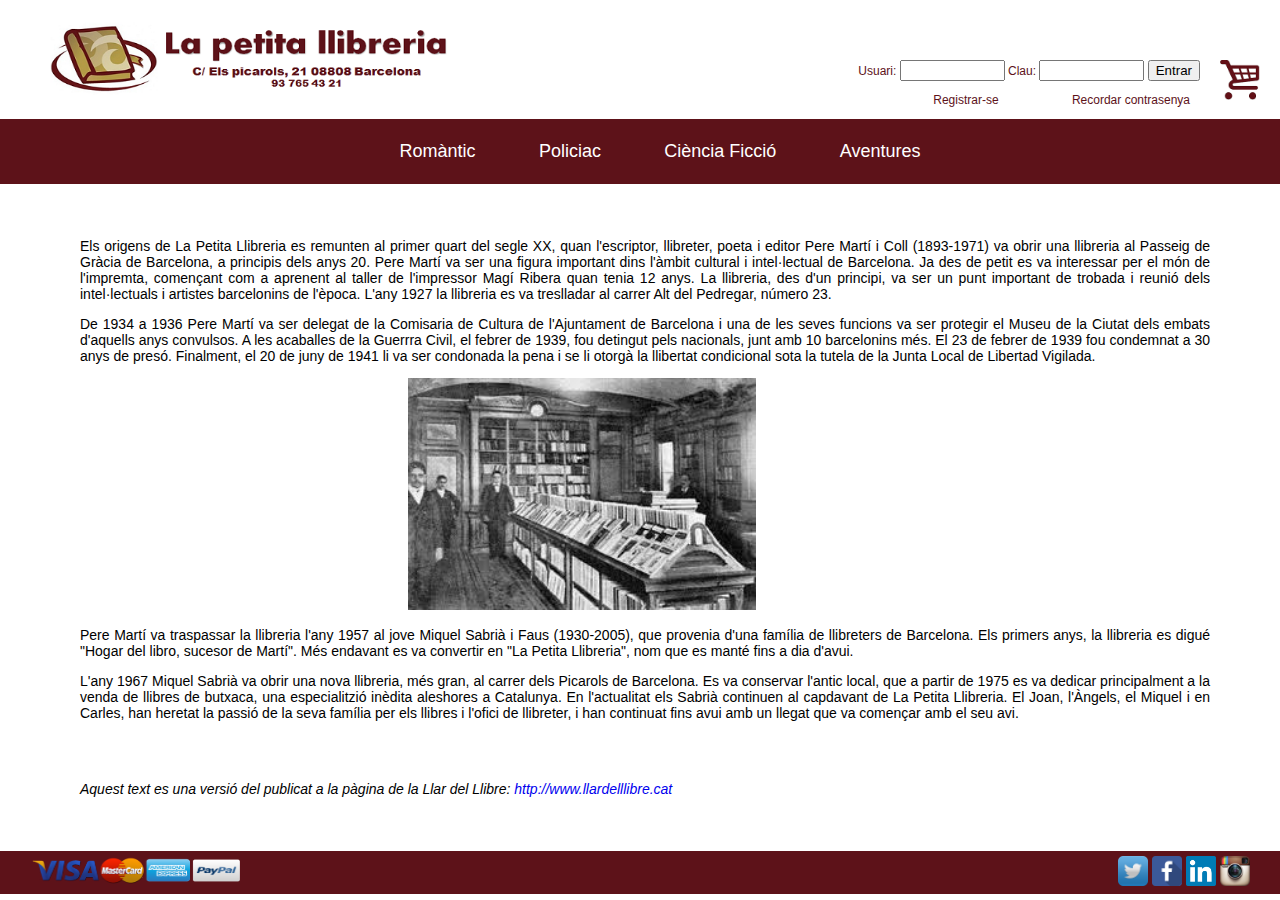
<file: index.html>
<!DOCTYPE html>
<html lang="ca">

<head>
    <meta charset="utf-8" />
    <title> home </title>
    <meta name="index" content="Pràctica - Programació Web" />
    <link href="estils.css" rel="stylesheet" type="text/css" />
    <script type="text/javascript" src="js/validations.js"></script>
    <script type="text/javascript" src="js/llistat_llibres.js"></script>
</head>

<body>

    <!-- capçalera esquerra pàgina -->
    <div id="leftHead">
        <span id="logo"> <a href="index.html"><img src="img/logo.png" alt="logo"  height="75" width="400"></a> </span>
    </div>


    <!-- capçalera dreta pàgina -->
    <div id="rightHead">
        <a href="carrito.html"> <img src="img/carret.png" alt="logo" height="40" width="40" hspace="20"> </a>

        <form name="login">
            Usuari:
            <input type="text" name="usuari" size="10"> Clau:
            <input type="password" name="contrasenya" size="10">
            <button type="button" onclick="loginUser()">Entrar</button>
            <p><a href="registration.html">Registrar-se</a> <a href=""> Recordar contrasenya</a></p>
        </form>
    </div>


    <!-- barra horitzontal menú -->
    <div id="menu">
        <ul>
            <li><a href="romantic.html">Romàntic</a></li>
            <li><a href="policiac.html">Policiac</a></li>
            <li><a href="ciencia_ficcio.html">Ciència Ficció</a></li>
            <li><a href="aventures.html">Aventures</a></li>
        </ul>
    </div>


    <!-- INICI CONTINGUT -->
    <div id="content">
        <p>Els origens de La Petita Llibreria es remunten al primer quart del segle XX, quan l'escriptor, llibreter, poeta i editor Pere Martí i Coll (1893-1971) va obrir una llibreria al Passeig de Gràcia de Barcelona, a principis dels anys 20. Pere Martí va ser una figura important dins l'àmbit cultural i intel·lectual de Barcelona. Ja des de petit es va interessar per el món de l'impremta, començant com a aprenent al taller de l'impressor Magí Ribera quan tenia 12 anys. La llibreria, des d'un principi, va ser un punt important de trobada i reunió dels intel·lectuals i artistes barcelonins de l'època. L'any 1927 la llibreria es va treslladar al carrer Alt del Pedregar, número 23.</p>

        <p>De 1934 a 1936 Pere Martí va ser delegat de la Comisaria de Cultura de l'Ajuntament de Barcelona i una de les seves funcions va ser protegir el Museu de la Ciutat dels embats d'aquells anys convulsos. A les acaballes de la Guerrra Civil, el febrer de 1939, fou detingut pels nacionals, junt amb 10 barcelonins més. El 23 de febrer de 1939 fou condemnat a 30 anys de presó. Finalment, el 20 de juny de 1941 li va ser condonada la pena i se li otorgà la llibertat condicional sota la tutela de la Junta Local de Libertad Vigilada.</p>

        <img src="img/bertrandlisboa.jpg" width="30%" height="30%" hspace="30%">


        <p>Pere Martí va traspassar la llibreria l'any 1957 al jove Miquel Sabrià i Faus (1930-2005), que provenia d'una família de llibreters de Barcelona. Els primers anys, la llibreria es digué "Hogar del libro, sucesor de Martí". Més endavant es va convertir en "La Petita Llibreria", nom que es manté fins a dia d'avui.
        </p>

        <p>L'any 1967 Miquel Sabrià va obrir una nova llibreria, més gran, al carrer dels Picarols de Barcelona. Es va conservar l'antic local, que a partir de 1975 es va dedicar principalment a la venda de llibres de butxaca, una especialitzió inèdita aleshores a Catalunya. En l'actualitat els Sabrià continuen al capdavant de La Petita Llibreria. El Joan, l'Àngels, el Miquel i en Carles, han heretat la passió de la seva família per els llibres i l'ofici de llibreter, i han continuat fins avui amb un llegat que va començar amb el seu avi. </p>
        <br>
        <br>
        <p><i>Aquest text es una versió del publicat a la pàgina de la Llar del Llibre:
      <a target="_blank" href=http://www.llardelllibre.cat/cat/paginaParrafos.php?codigo=8>http://www.llardelllibre.cat</a></p>
  </div>




<!-- FINAL CONTINGUT -->


  <!-- Peu de la pàgina -->
  <div id="footer">
    <!-- botons xarxes socials -->
    <div id="follow">
      <a target="_blank" href=https://www.twitter.com> <img src="img/twitter.png" alt="twitter" height="30" width="30" vspace="5"> </a>
      <a target="_blank" href=https://www.facebook.com> <img src="img/facebook.png" alt="facebook" height="30" width="30" vspace="5"> </a>
      <a target="_blank" href=https://www.linkedin.com> <img src="img/linkedin.png" alt="linkedin" height="30" width="30" vspace="5"> </a>
      <a target="_blank" href=https://www.instagram.com> <img src="img/instagram.png" alt="instagram" height="30" width="30" vspace="5"> </a>
    </div>

    <div id="pagaments">
      <img src="img/pagaments.png" alt="pagaments"  height="30" width="210" vspace="5">
    </div>

  </div>


</body>


</html>
</file>
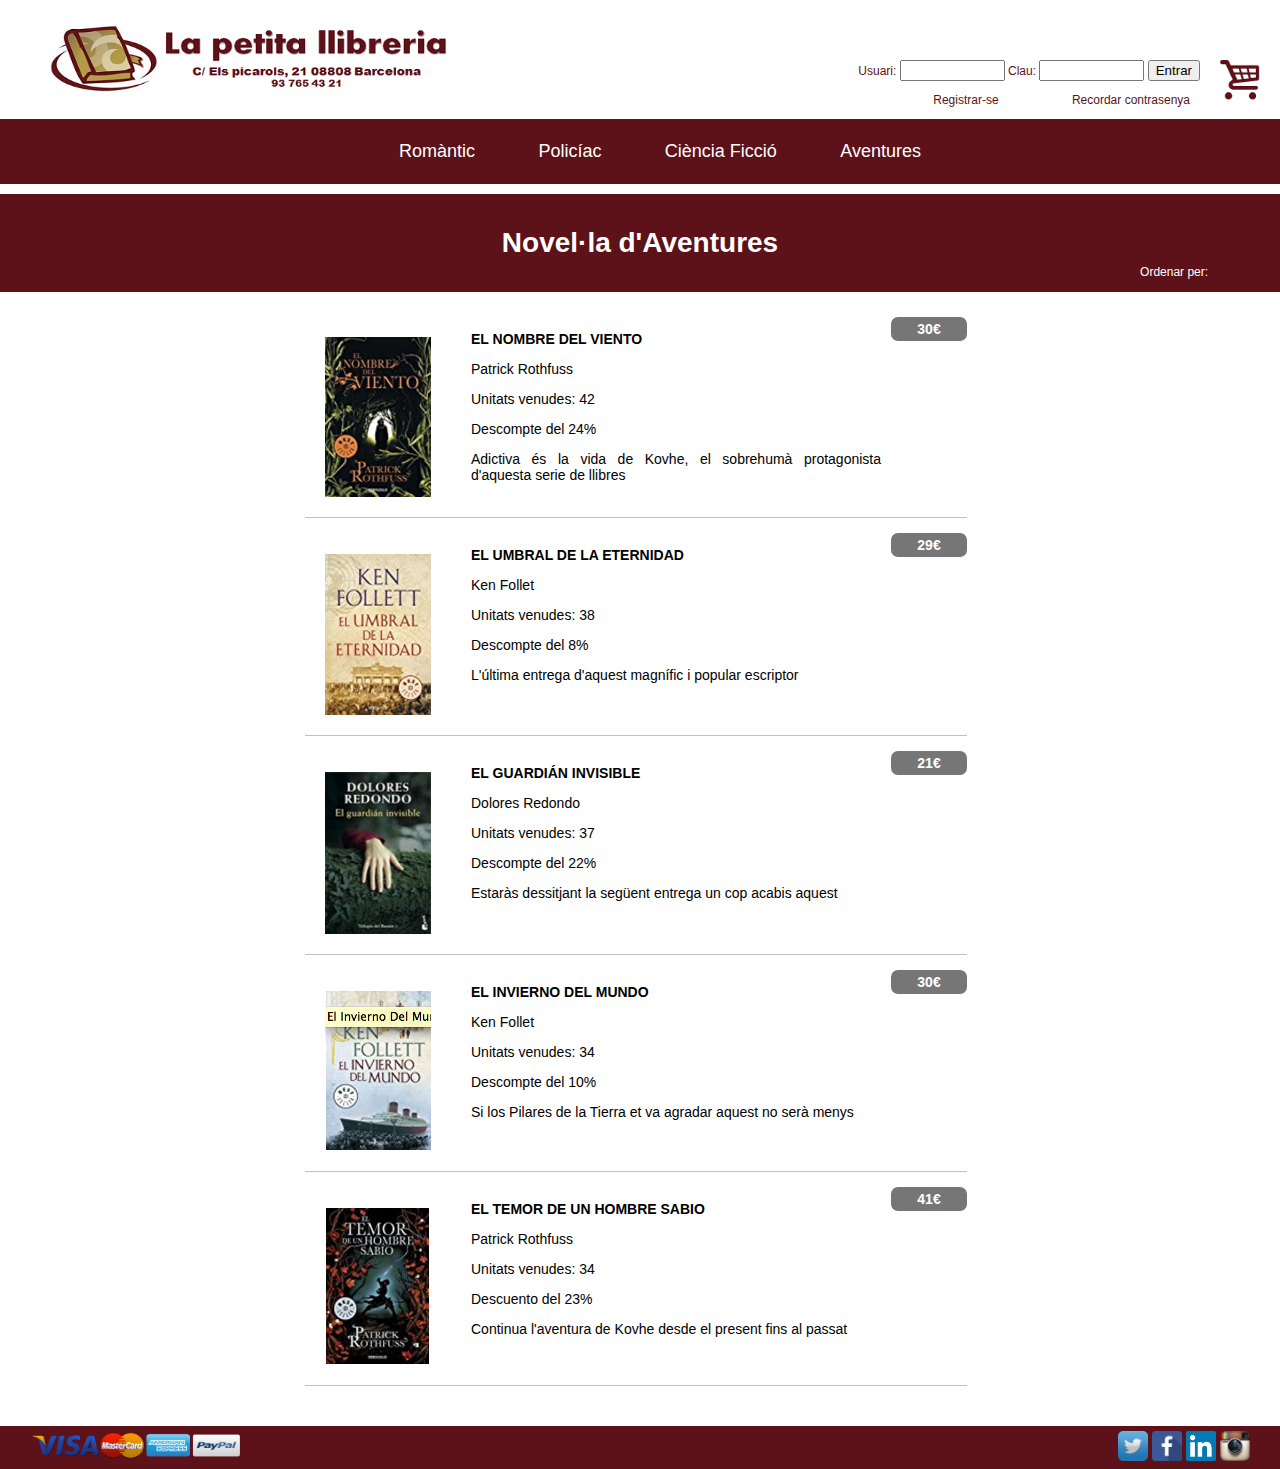
<file: aventures.html>
<!DOCTYPE html>
<html lang="ca">

<head>
    <meta charset="utf-8" />
    <title> Aventures </title>
    <meta name="index" content="Pràctica - Programació Web" />
    <link href="estils.css" rel="stylesheet" type="text/css" />
    <script type="text/javascript" src="js/validations.js"></script>
    <script type="text/javascript" src="js/llistat_llibres.js"></script>

</head>

<body onload="ordenar_ventes_asc_ave()">



    <!-- capçalera esquerra pàgina -->
    <div id="leftHead">
        <span id="logo"> <a href="index.html"><img src="img/logo.png" alt="logo"  height="75" width="400"></a> </span>
    </div>


    <!-- capçalera dreta pàgina -->
    <div id="rightHead">
        <a href="carrito.html"> <img src="img/carret.png" alt="logo" height="40" width="40" hspace="20"> </a>
        <form name="login">
            Usuari:
            <input type="text" name="usuari" size="10"> Clau:
            <input type="password" name="contrasenya" size="10">
            <button type="button" onclick="loginUser()">Entrar</button>
            <p><a href="registration.html">Registrar-se</a> <a href=""> Recordar contrasenya</a></p>
        </form>
    </div>


    <!-- barra horitzontal menú -->
    <div id="menu">
        <ul>
            <li><a href="romantic.html">Romàntic</a>
            </li>
            <li><a href="policiac.html">Policíac</a>
            </li>
            <li><a href="ciencia_ficcio.html">Ciència Ficció</a>
            </li>
            <li><a href="aventures.html">Aventures</a>
            </li>
        </ul>
    </div>


    <!-- INICI CONTINGUT -->
    <div id="content_ord">
        <!-- pàgina stock llibres per ordenar-->


        <head>



        </head>




        <header>

            <!-- Botons d'ordenació -->
            <div class="desplegable">
                <button class="boton">Ordenar per:</button>

                <div class="links">

                    <button onclick=ordenar_alf_asc_ave()>ordenar alfabet_asc</button>
                    <button class="" onclick=ordenar_alf_desc_ave()>ordenar alfabet_desc</button>
                    <button onclick=ordenar_preu_asc_ave()>ordenar pvp_asc</button>
                    <button class="" onclick=ordenar_preu_desc_ave()>ordenar pvp_desc</button>
                    <button onclick=ordenar_ventes_asc_ave()>ordenar top ventes_asc</button>
                    <button onclick=ordenar_ventes_desc_ave()>ordenar top ventes_desc</button>
                    <button onclick=ordenar_descompte_asc_ave()>ordenar descompte_asc</button>
                    <button onclick=ordenar_descompte_desc_ave()>ordenar descompte_desc</button>

                </div>
            </div>

            <h1>Novel·la d'Aventures</h1>
        </header>


        <!-- CONTINGUT DINÀMIC -->

        <div class="fons_cataleg" id="romanticos">
            <div class="caixa_llibres" id="lib1">
                <img class="caixa_portada" src="" width="100" id="rom_1" onclick="mostra_ave_0()">
                <div class="caixa_info" id="lib1">
                    <h3 class="titol" id="tit_1"></h3>

                    <p id="aut_1"></p>
                    <p id="ventes_1"></p>
                    <p id="descompte_1"></p>
                    <p id="descrip_1"></p>
                </div>
                <p class="preu_article" id="pvp_1"></p>



            </div>
            <div class="caixa_llibres" id="lib2">
                <img class="caixa_portada" src="" width="100" id="rom_2" onclick="mostra_ave_1()">
                <div class="caixa_info" id="lib1">
                    <h3 class="titol" id="tit_2"></h3>

                    <p id="aut_2"></p>


                    <p id="ventes_2"></p>
                    <p id="descompte_2"></p>
                    <p id="descrip_2"></p>
                </div>
                <p class="preu_article" id="pvp_2"></p>




            </div>
            <div class="caixa_llibres" id="lib3">
                <img class="caixa_portada" src="" width="100" id="rom_3" onclick="mostra_ave_2()">

                <div class="caixa_info" id="lib1">
                    <h3 class="titol" id="tit_3"></h3>

                    <p id="aut_3"></p>


                    <p id="ventes_3"></p>
                    <p id="descompte_3"></p>
                    <p id="descrip_3"></p>
                </div>
                <p class="preu_article" id="pvp_3"></p>


            </div>
            <div class="caixa_llibres" id="lib4">
                <img class="caixa_portada" src="" width="100" id="rom_4" onclick="mostra_ave_3()">

                <div class="caixa_info" id="lib1">
                    <h3 class="titol" id="tit_4"></h3>

                    <p id="aut_4"></p>


                    <p id="ventes_4"></p>
                    <p id="descompte_4"></p>
                    <p id="descrip_4"></p>
                </div>
                <p class="preu_article" id="pvp_4"></p>

            </div>
            <div class="caixa_llibres" id="lib5">
                <img class="caixa_portada" src="" width="100" id="rom_5" onclick="mostra_ave_4()">

                <div class="caixa_info" id="lib1">
                    <h3 class="titol" id="tit_5"></h3>

                    <p id="aut_5"></p>


                    <p id="ventes_5"></p>
                    <p id="descompte_5"></p>
                    <p id="descrip_5"></p>

                </div>
                <p class="preu_article" id="pvp_5"></p>


            </div>

        </div>

        <!-- Script d'ordenació més arrays llibres -->
        <script type="text/javascript" src="js/llistat_llibres.js"></script>

    </div>





    <!-- FINAL CONTINGUT -->


    <!-- Peu de la pàgina -->
    <div id="footer">
        <!-- botons xarxes socials -->
        <div id="follow">
            <a target="_blank" href=https://www.twitter.com> <img src="img/twitter.png" alt="twitter" height="30" width="30" vspace="5"> </a>
            <a target="_blank" href=https://www.facebook.com> <img src="img/facebook.png" alt="facebook" height="30" width="30" vspace="5"> </a>
            <a target="_blank" href=https://www.linkedin.com> <img src="img/linkedin.png" alt="linkedin" height="30" width="30" vspace="5"> </a>
            <a target="_blank" href=https://www.instagram.com> <img src="img/instagram.png" alt="instagram" height="30" width="30" vspace="5"> </a>
        </div>

        <div id="pagaments">
            <img src="img/pagaments.png" alt="pagaments" height="30" width="210" vspace="5">
        </div>

    </div>




</html>
</file>
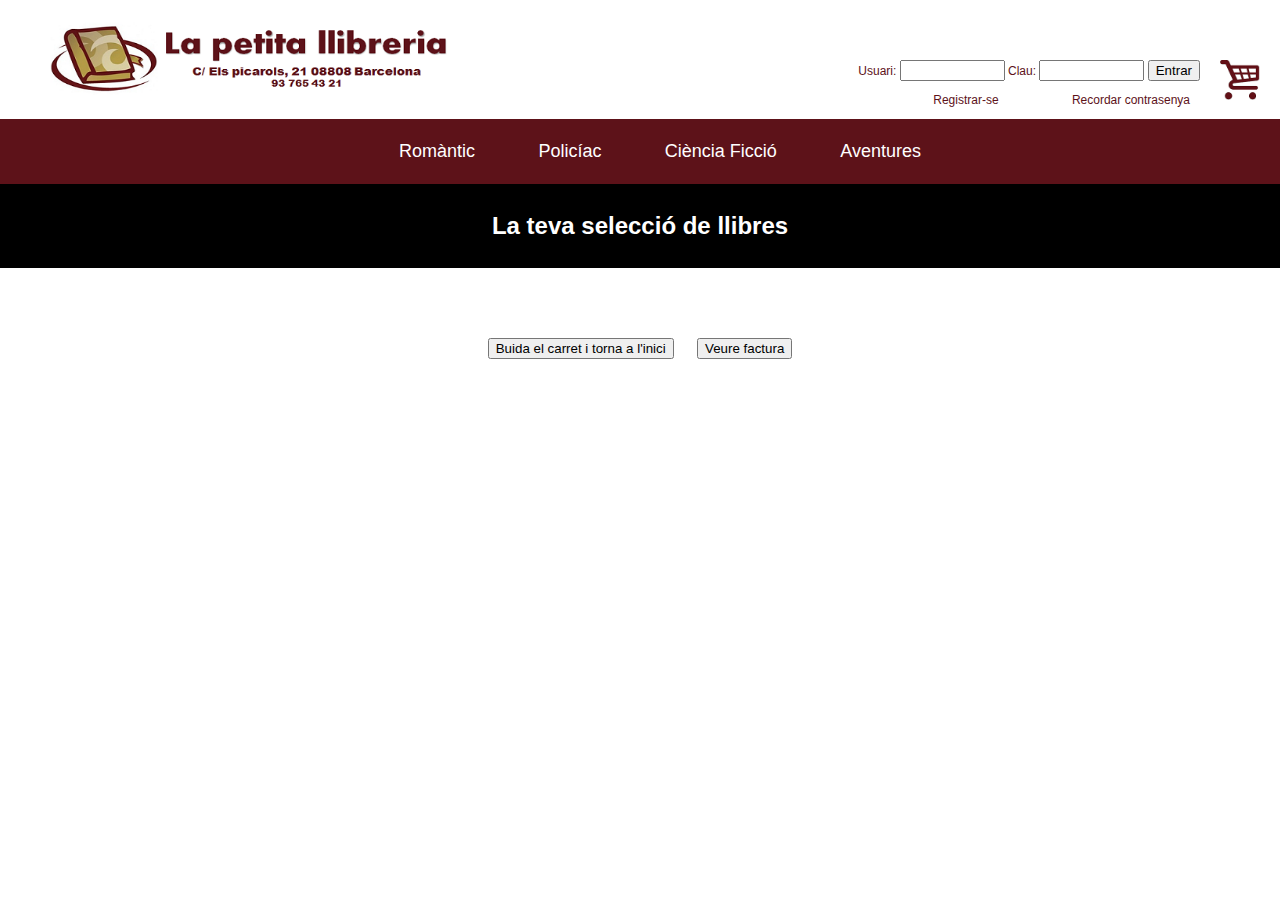
<file: carrito.html>
<!DOCTYPE html>
<html lang="ca">

<head>
    <meta charset="utf-8" />
    <title> Carret de la compra </title>

    <meta name="index" content="Pràctica - Programació Web" />
    <link href="estils.css" rel="stylesheet" type="text/css" />
    <script type="text/javascript" src="js/validations.js"></script>

    <style>
        div.container {
            width: 100%;
            border: none;
        }
        
        div.container2 {
            width: 49%;
            border: none;
            float: left;
        }
        
        h3 {
            text-align: center;
            padding-right: 10px;
            font-size: 2em;
        }
        
        div.titol {
            width: 100%;
            border: none;
        }
        
        div.container3 {
            width: 49%;
            border: none;
            float: right;
        }
        
        header,
        footer {
            padding: 1em;
            color: white;
            background-color: black;
            clear: left;
            text-align: center;
        }
        
        td {
            text-align: center;
        }
        
        table,
        th,
        td {
            border: 1px solid black;
            border-collapse: collapse;
        }
        
        table {
            width: 50%;
            margin: 25px 0 0 0;
        }
    </style>

    <script>
        /*  Careguem el carret de la compra i en fem una array */
        var retrievedData = localStorage.getItem("carrito");
        var carrito = JSON.parse(retrievedData);


        /* Amb aquesta funció buidem el carret de la compra i aprofitem per tornar a la pagina principal  */
        function buidar() {

            reset();
            location.href = "index.html";

        }

        /* Anirem a generar la factura  */
        function facturar() {

            location.href = "factura.html";

        }
    </script>

</head>

<body>



    <!-- capçalera esquerra pàgina -->
    <div id="leftHead">
        <span id="logo"> <a href="index.html"><img src="img/logo.png" alt="logo"  height="75" width="400"></a> </span>
    </div>


    <!-- capçalera dreta pàgina -->
    <div id="rightHead">
        <a href="carrito.html"> <img src="img/carret.png" alt="logo" height="40" width="40" hspace="20"> </a>
        <form name="login">
            Usuari:
            <input type="text" name="usuari" size="10"> Clau:
            <input type="password" name="contrasenya" size="10">
            <button type="button" onclick="loginUser()">Entrar</button>
            <p><a href="registration.html">Registrar-se</a> <a href=""> Recordar contrasenya</a></p>
        </form>
    </div>


    <!-- barra horitzontal menú -->
    <div id="menu">
        <ul>
            <li><a href="romantic.html">Romàntic</a>
            </li>
            <li><a href="policiac.html">Policíac</a>
            </li>
            <li><a href="ciencia_ficcio.html">Ciència Ficció</a>
            </li>
            <li><a href="aventures.html">Aventures</a>
            </li>
        </ul>
    </div>


    <!-- INICI CONTINGUT -->

    <div class="container">

        <header>
            <h1>La teva selecció de llibres</h1>
        </header>

        <div style="margin: 25px 0 0 0;" class="container">
            <center>
                <table border="1">

                    <script language="javascript" type="text/javascript">
                        /* Calculem quants elements tenim al nostre carret de la compra. Com que sabem que passem 4 variables per llibre, dividim per 4 per saber quants llibres tenim  */

                        long = carrito.length;
                        long = long / 4;

                        /* inicialitzem variables de calcul d'imports  */
                        var suma = 0;
                        var suma_desc = 0;

                        /* Creem la primera linia de la taula amb els titols  */
                        document.write("<tr><th>Article</th><th>Autor</th><th>Descompte</th><th>Preu</th><th>Preu amb descompte</th></tr>");

                        /*  donem un index a cada element. Sabem la posició en la que l'hem introduit i per tant és senzill saber-ne l'ordre exacte. */
                        var autor = 0;
                        var nom = 1;
                        var preu = 2;
                        var descompte = 3;
                        var preudescompte = 0;

                        /* Creem una linia de la taula per cada element guardat a l'array carrito. Aprofitem per anar sumant elements i calculant descomptes.  */
                        for (var i = 0; i < long; i++) {

                            preudescompte = carrito[preu] * (carrito[descompte] / 100);

                            preudescompte = carrito[preu] - preudescompte;

                            document.write("<tr><td>" + carrito[nom] + "</td><td>" + carrito[autor] + "</td><td>" + carrito[descompte] + " %" + "</td><td>" + carrito[preu] + " €" + "</td><td>" + preudescompte.toFixed(2) + " €" + "</td></tr>");

                            /* calculem els imports totals amb i sense descompte.  */
                            suma = suma + Number(carrito[preu]);
                            suma_desc = suma_desc + preudescompte;

                            /* Saltem 4 posisicions tots els index doncs la informació de cada llibre va en blocs de 4 */
                            nom = nom + 4;
                            preu = preu + 4;
                            descompte = descompte + 4;
                            autor = autor + 4;
                        }

                        /* la última linia de la taula ens escriu la suma total i ens ho mostra amb dos decimals.  */
                        document.write("<tr><th></th><th></th><th>Total:</th><th>" + suma.toFixed(2) + " €</th><th>" + suma_desc.toFixed(2) + " €</th></tr>");
                    </script>

                </table>

                <button style="margin-top:20px" onclick="buidar()">Buida el carret i torna a l'inici</button>
                <button style="margin-top:20px; margin-left:20px" onclick="facturar()">Veure factura</button>

            </center>
        </div>






    </div>



</body>

</html>
</file>
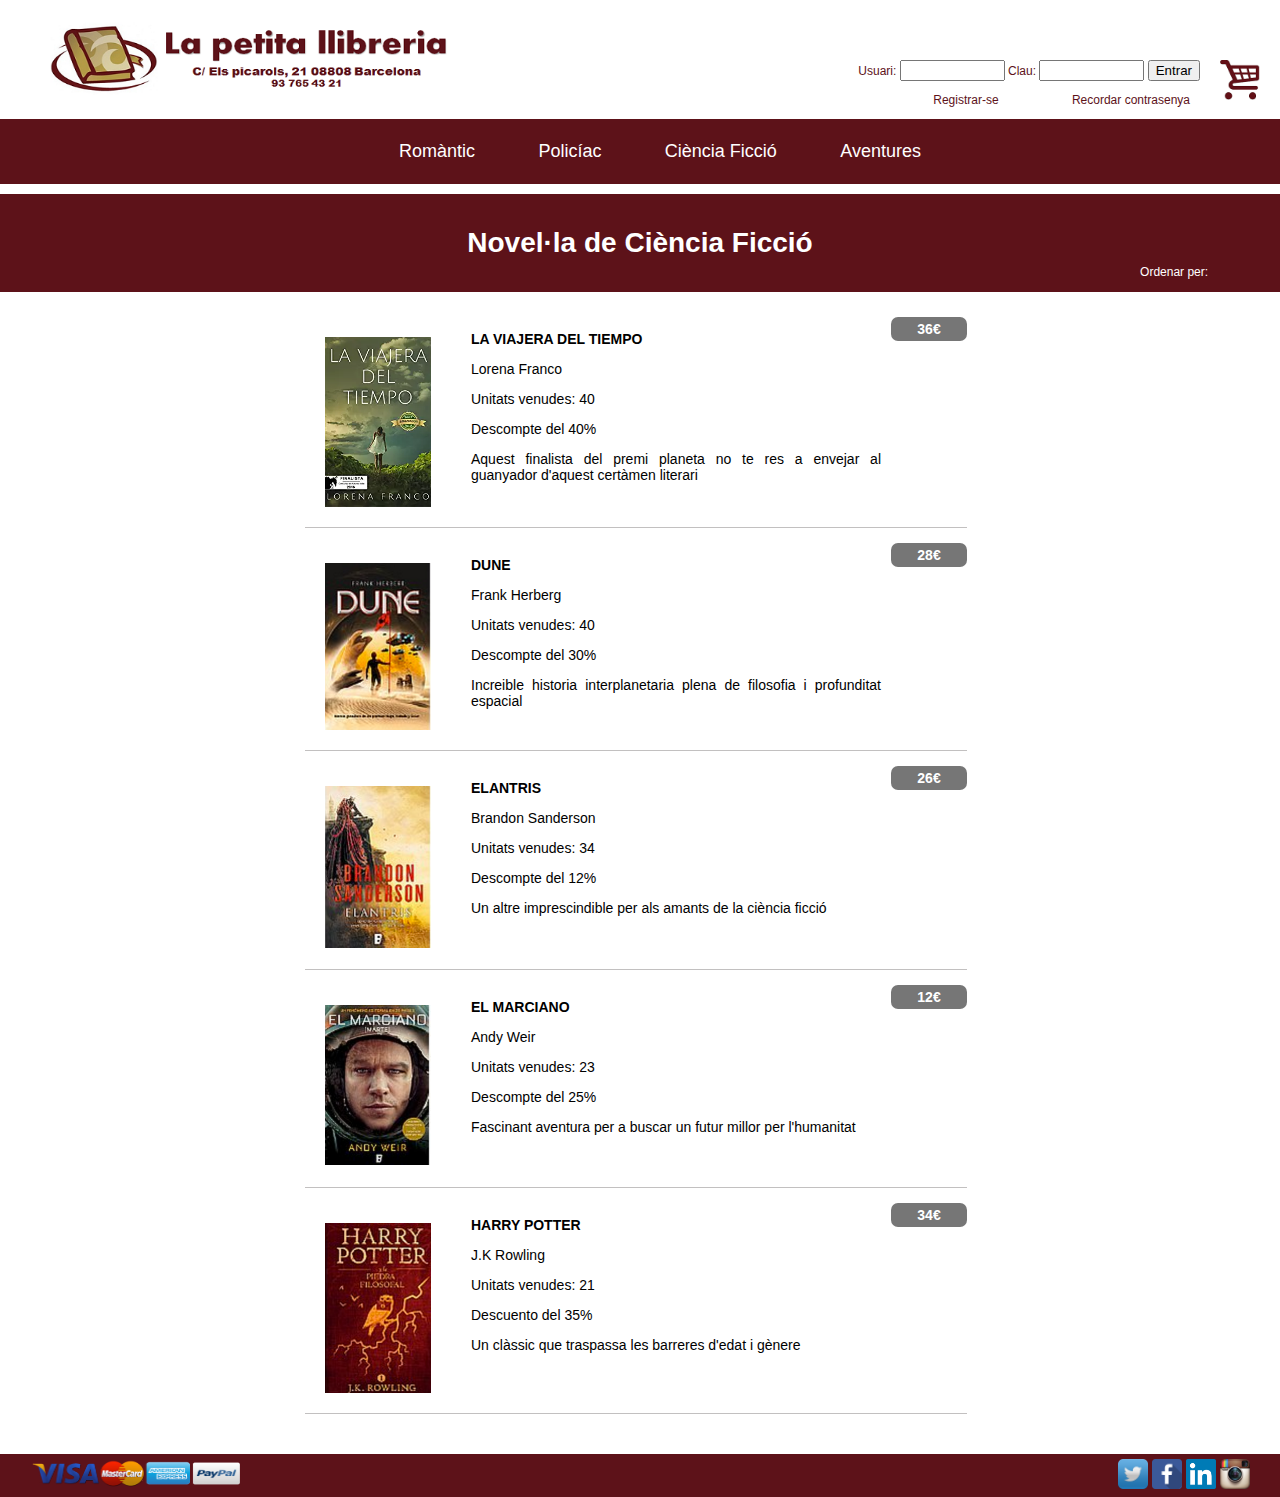
<file: ciencia_ficcio.html>
<!DOCTYPE html>
<html lang="ca">

<head>
    <meta charset="utf-8" />
    <title> Ciència Ficció </title>
    <meta name="index" content="Pràctica - Programació Web" />
    <link href="estils.css" rel="stylesheet" type="text/css" />
    <script type="text/javascript" src="js/validations.js"></script>
    <script type="text/javascript" src="js/llistat_llibres.js"></script>

</head>

<body onload="ordenar_ventes_asc_cien()">



    <!-- capçalera esquerra pàgina -->
    <div id="leftHead">
        <span id="logo"> <a href="index.html"><img src="img/logo.png" alt="logo"  height="75" width="400"></a> </span>
    </div>


    <!-- capçalera dreta pàgina -->
    <div id="rightHead">
        <a href="carrito.html"> <img src="img/carret.png" alt="logo" height="40" width="40" hspace="20"> </a>
        <form name="login">
            Usuari:
            <input type="text" name="usuari" size="10"> Clau:
            <input type="password" name="contrasenya" size="10">
            <button type="button" onclick="loginUser()">Entrar</button>
            <p><a href="registration.html">Registrar-se</a> <a href=""> Recordar contrasenya</a></p>
        </form>
    </div>


    <!-- barra horitzontal menú -->
    <div id="menu">
        <ul>
            <li><a href="romantic.html">Romàntic</a>
            </li>
            <li><a href="policiac.html">Policíac</a>
            </li>
            <li><a href="ciencia_ficcio.html">Ciència Ficció</a>
            </li>
            <li><a href="aventures.html">Aventures</a>
            </li>
        </ul>
    </div>


    <!-- INICI CONTINGUT -->
    <div id="content_ord">
        <!-- pàgina stock llibres per ordenar-->


        <head>



        </head>




        <header>

            <!-- Botons d'ordenació -->
            <div class="desplegable">
                <button class="boton">Ordenar per:</button>

                <div class="links">

                    <button onclick=ordenar_alf_asc_cien()>ordenar alfabet_asc</button>
                    <button class="" onclick=ordenar_alf_desc_cien()>ordenar alfabet_desc</button>
                    <button onclick=ordenar_preu_asc_cien()>ordenar pvp_asc</button>
                    <button class="" onclick=ordenar_preu_desc_cien()>ordenar pvp_desc</button>
                    <button onclick=ordenar_ventes_asc_cien()>ordenar top ventes_asc</button>
                    <button onclick=ordenar_ventes_desc_cien()>ordenar top ventes_desc</button>
                    <button onclick=ordenar_descompte_asc_cien()>ordenar descompte_asc</button>
                    <button onclick=ordenar_descompte_desc_cien()>ordenar descompte_desc</button>

                </div>
            </div>

            <h1>Novel·la de Ciència Ficció</h1>
        </header>


        <!-- CONTINGUT DINÀMIC -->

        <div class="fons_cataleg" id="romanticos">
            <div class="caixa_llibres" id="lib1">
                <img class="caixa_portada" src="" width="100" id="rom_1" onclick="mostra_cien_0()">
                <div class="caixa_info" id="lib1">
                    <h3 class="titol" id="tit_1"></h3>

                    <p id="aut_1"></p>
                    <p id="ventes_1"></p>
                    <p id="descompte_1"></p>
                    <p id="descrip_1"></p>
                </div>
                <p class="preu_article" id="pvp_1"></p>



            </div>
            <div class="caixa_llibres" id="lib2">
                <img class="caixa_portada" src="" width="100" id="rom_2" onclick="mostra_cien_1()">
                <div class="caixa_info" id="lib1">
                    <h3 class="titol" id="tit_2"></h3>

                    <p id="aut_2"></p>


                    <p id="ventes_2"></p>
                    <p id="descompte_2"></p>
                    <p id="descrip_2"></p>
                </div>
                <p class="preu_article" id="pvp_2"></p>




            </div>
            <div class="caixa_llibres" id="lib3">
                <img class="caixa_portada" src="" width="100" id="rom_3" onclick="mostra_cien_2()">

                <div class="caixa_info" id="lib1">
                    <h3 class="titol" id="tit_3"></h3>

                    <p id="aut_3"></p>


                    <p id="ventes_3"></p>
                    <p id="descompte_3"></p>
                    <p id="descrip_3"></p>
                </div>
                <p class="preu_article" id="pvp_3"></p>


            </div>
            <div class="caixa_llibres" id="lib4">
                <img class="caixa_portada" src="" width="100" id="rom_4" onclick="mostra_cien_3()">

                <div class="caixa_info" id="lib1">
                    <h3 class="titol" id="tit_4"></h3>

                    <p id="aut_4"></p>


                    <p id="ventes_4"></p>
                    <p id="descompte_4"></p>
                    <p id="descrip_4"></p>
                </div>
                <p class="preu_article" id="pvp_4"></p>

            </div>
            <div class="caixa_llibres" id="lib5">
                <img class="caixa_portada" src="" width="100" id="rom_5" onclick="mostra_cien_4()">

                <div class="caixa_info" id="lib1">
                    <h3 class="titol" id="tit_5"></h3>

                    <p id="aut_5"></p>


                    <p id="ventes_5"></p>
                    <p id="descompte_5"></p>
                    <p id="descrip_5"></p>

                </div>
                <p class="preu_article" id="pvp_5"></p>


            </div>

        </div>

        <!-- Script d'ordenació més arrays llibres -->
        <script type="text/javascript" src="js/llistat_llibres.js"></script>

    </div>





    <!-- FINAL CONTINGUT -->


    <!-- Peu de la pàgina -->
    <div id="footer">
        <!-- botons xarxes socials -->
        <div id="follow">
            <a target="_blank" href=https://www.twitter.com> <img src="img/twitter.png" alt="twitter" height="30" width="30" vspace="5"> </a>
            <a target="_blank" href=https://www.facebook.com> <img src="img/facebook.png" alt="facebook" height="30" width="30" vspace="5"> </a>
            <a target="_blank" href=https://www.linkedin.com> <img src="img/linkedin.png" alt="linkedin" height="30" width="30" vspace="5"> </a>
            <a target="_blank" href=https://www.instagram.com> <img src="img/instagram.png" alt="instagram" height="30" width="30" vspace="5"> </a>
        </div>

        <div id="pagaments">
            <img src="img/pagaments.png" alt="pagaments" height="30" width="210" vspace="5">
        </div>

    </div>




</html>
</file>
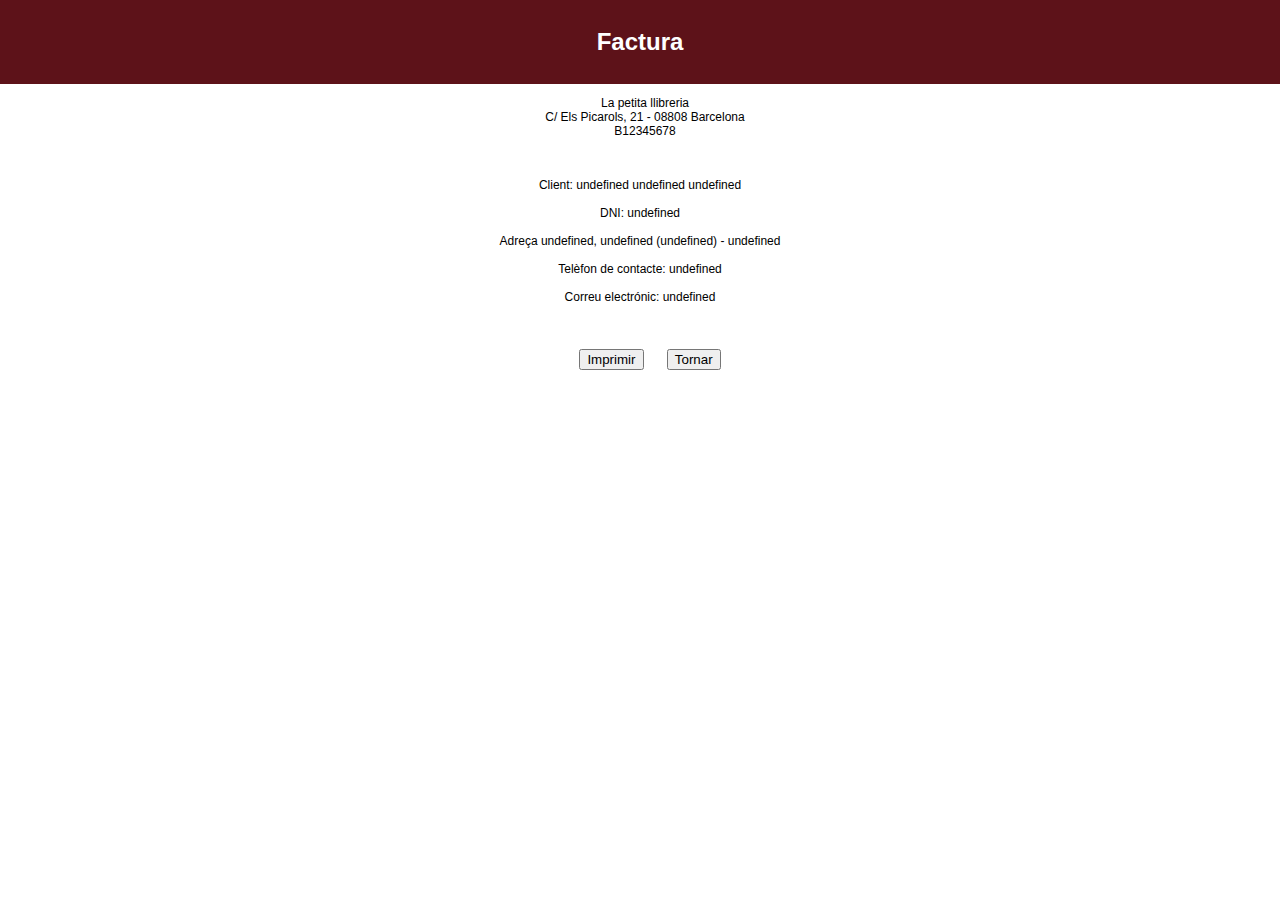
<file: factura.html>
<!DOCTYPE html>
<html lang="ca">

<head>
    <meta charset="utf-8" />
    <title> Factura </title>



    <meta name="index" content="Pràctica - Programació Web" />
    <link href="estils.css" rel="stylesheet" type="text/css" />
    <script type="text/javascript" src="js/validations.js"></script>

    <style>
        td {
            text-align: center;
        }
        
        table,
        th,
        td {
            border: 1px solid black;
            border-collapse: collapse;
        }
        
        table {
            width: 50%;
            margin: 25px 0 0 0;
        }
    </style>


    <script>
        /* carreguem la informació del carretó i la convertim en una array */
        var retrievedData = localStorage.getItem("carrito");
        var carrito = JSON.parse(retrievedData);

        /* recuperem el localStorage i ho convertim a objecte */
        ls = JSON.parse(localStorage.getItem("userStorage"));

        /* fem una cerca pels usuaris fins trobar el que esta logueixat en aquest moment. És el que te el valor loginFlag = 1 */
        for (i = 0; i < ls.users.length; i++) {

            if (ls.users[i].loginFlag == 1) {
                /* alert("L'usuari " + ls.users[i].usuari + " està actiu");*/
                /* guardem el valor de l'index quan torbem un usuari logueixat. */
                actiu = i;
            }

        }

        /* carreguem en variables totes les dades del usuari que esta actualment logueixat a la pagina */
        var nom = ls.users[actiu].nom;
        var cognom1 = ls.users[actiu].cognom1;
        var cognom2 = ls.users[actiu].cognom2;
        var adreca = ls.users[actiu].adreca;
        var poblacio = ls.users[actiu].poblacio;
        var codiPostal = ls.users[actiu].codiPostal;
        var pais = ls.users[actiu].pais;
        var telefon = ls.users[actiu].telefon;
        var dni = ls.users[actiu].dni;
        var email = ls.users[actiu].email;
        var loginFlag = ls.users[actiu].loginFlag;

        /*
        document.getElementById("nom").innerHTML = user;
        document.getElementById("preu").innerHTML = "Preu: " + localStorage.Pvp + " €";
        document.getElementById("cap").innerHTML = localStorage.Titol;
        document.getElementById("descripcio").innerHTML = localStorage.Desc;
        */

        /* tornem al carreto */
        function tornar() {
            location.href = "carrito.html";
        }
    </script>

</head>

<body>

    <!-- INICI CONTINGUT -->

    <div class="container">

        <header>
            <h1>Factura</h1>
        </header>

        <center>
            <div class="factura">

                <p>La petita llibreria
                    <br/>C/ Els Picarols, 21 - 08808 Barcelona
                    <br/>B12345678</p>

                <div class="dades">
                    <script>
                        /* escribi la informació de l'usuari per fer-ne la factura */
                        document.write("<br/><br/>");
                        document.write("Client: " + nom + " " + cognom1 + " " + cognom2);
                        document.write("<br/><br/>");
                        document.write("DNI: " + dni);
                        document.write("<br/><br/>");
                        document.write("Adreça " + adreca + ", " + poblacio + " (" + codiPostal + ") - " + pais);
                        document.write("<br/><br/>");
                        document.write("Telèfon de contacte: " + telefon);
                        document.write("<br/><br/>");
                        document.write("Correu electrónic: " + email);
                    </script>
                </div>




                <table border="1">

                    <script language="javascript" type="text/javascript">
                        /* Calculem quants elements tenim al nostre carret de la compra. Com que sabem que passem 4 variables per llibre, dividim per 4 per saber quants llibres tenim  */
                        long = carrito.length;
                        long = long / 4;

                        /* inicialitzem variables de calcul d'imports  */
                        var suma = 0;
                        var suma_desc = 0;

                        /* Creem la primera linia de la taula amb els titols  */
                        document.write("<tr><th>Article</th><th>Autor</th><th>Descompte aplicat</th><th>Import</th></tr>");

                        /*  donem un index a cada element. Sabem la posició en la que l'hem introduit i per tant és senzill saber-ne l'ordre exacte. */
                        var autor = 0;
                        var nom = 1;
                        var preu = 2;
                        var descompte = 3;
                        var preudescompte = 0;
                        var iva = 0;

                        /* Creem una linia de la taula per cada element guardat a l'array carrito. Aprofitem per anar sumant elements i calculant descomptes.  */
                        for (var i = 0; i < long; i++) {

                            preudescompte = carrito[preu] * (carrito[descompte] / 100);
                            preudescompte = carrito[preu] - preudescompte;

                            document.write("<tr><td>" + carrito[nom] + "</td><td>" + carrito[autor] + "</td><td>" + carrito[descompte] + " %" + "</td><td>" + preudescompte.toFixed(2) + " €" + "</td></tr>");

                            /* calculem els imports totals amb i sense descompte.  */
                            suma = suma + Number(carrito[preu]);
                            suma_desc = suma_desc + preudescompte;

                            /* Saltem 4 posisicions tots els index doncs la informació de cada llibre va en blocs de 4 */
                            nom = nom + 4;
                            preu = preu + 4;
                            descompte = descompte + 4;
                            autor = autor + 4;
                        }

                        /* Calculem l'iva i el preu sense iva */
                        iva = suma_desc / 1.21;
                        preudescompte = suma_desc - iva;

                        document.write("<tr><th></th><th></th><th>Total sense iva:</th><th>" + iva.toFixed(2) + " €</th></tr>");
                        document.write("<tr><th></th><th></th><th>Iva:</th><th>" + preudescompte.toFixed(2) + " €</th></tr>");
                        document.write("<tr><th></th><th></th><th>Total:</th><th>" + suma_desc.toFixed(2) + " €</th></tr>");
                    </script>

                </table>

                <button style="margin-top:20px; margin-left:20px" onclick="print()">Imprimir</button>
                <button style="margin-top:20px; margin-left:20px" onclick="tornar()">Tornar</button>

            </div>
        </center>
    </div>

</body>

</html>
</file>
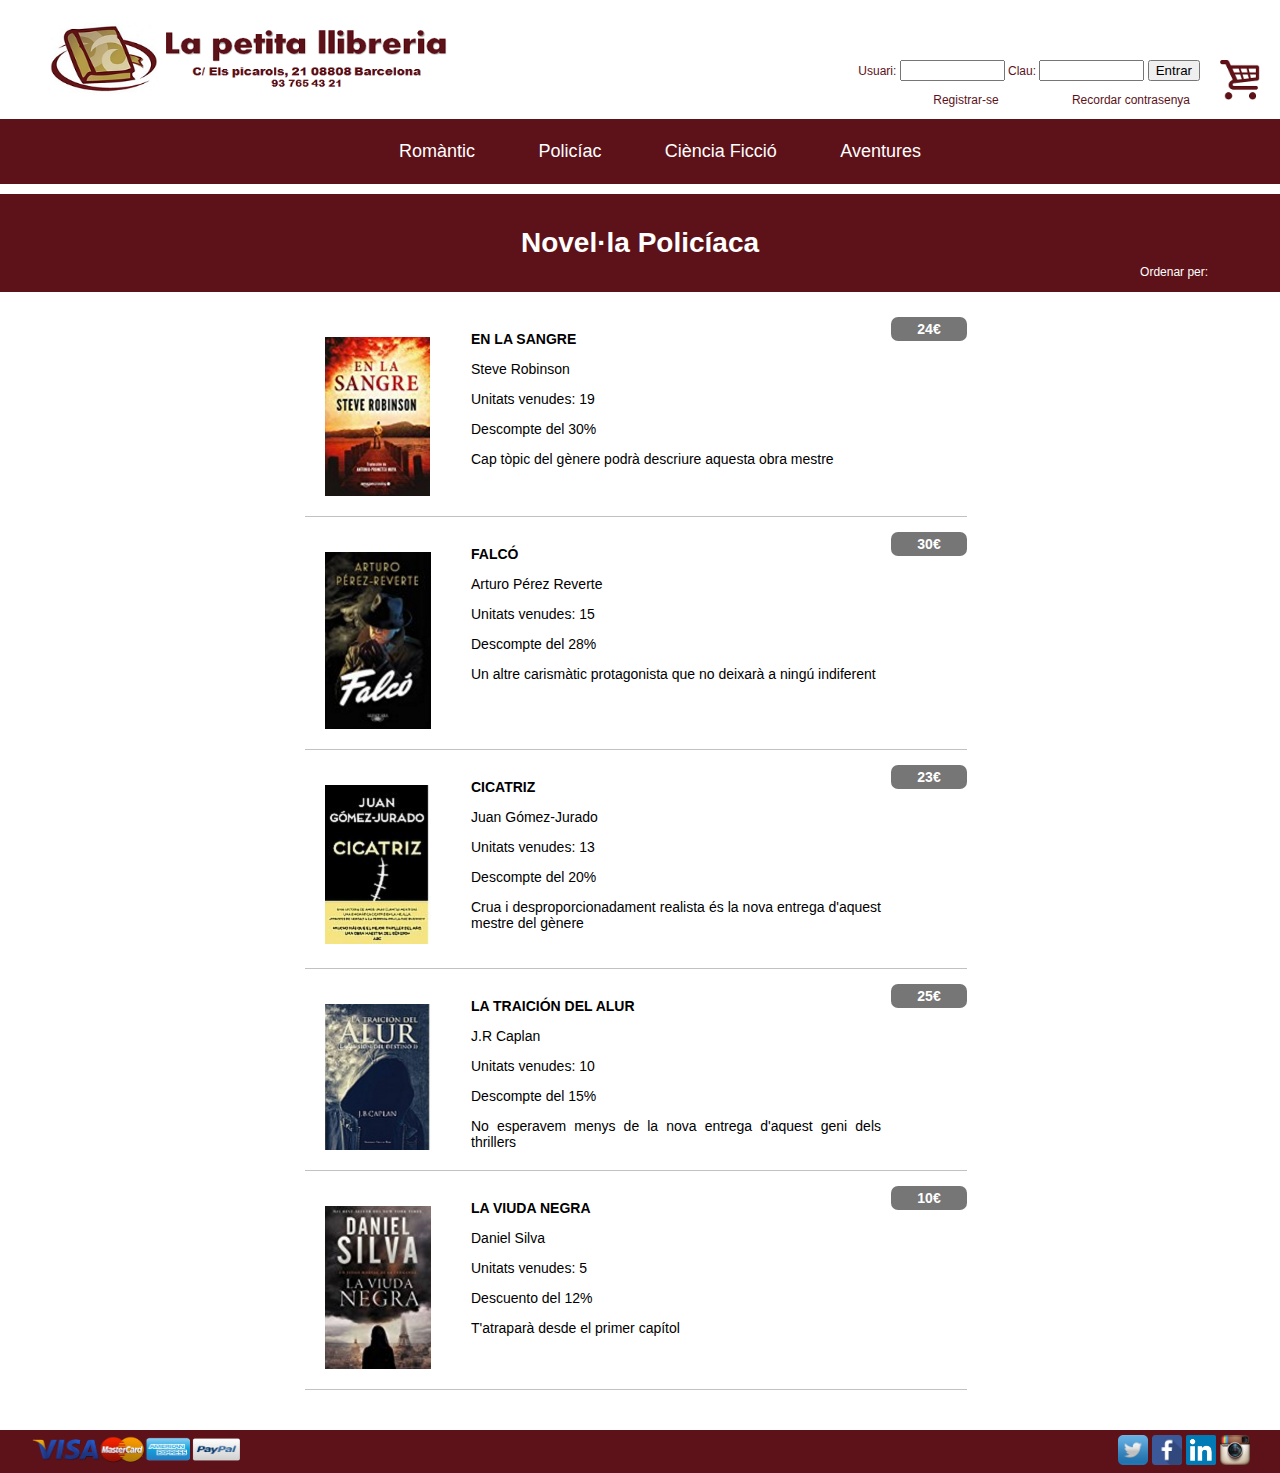
<file: policiac.html>
<!DOCTYPE html>
<html lang="ca">

<head>
    <meta charset="utf-8" />
    <title> Policíac </title>
    <meta name="index" content="Pràctica - Programació Web" />
    <link href="estils.css" rel="stylesheet" type="text/css" />
    <script type="text/javascript" src="js/validations.js"></script>
    <script type="text/javascript" src="js/llistat_llibres.js"></script>

</head>

<body onload="ordenar_ventes_asc_pol()">



    <!-- capçalera esquerra pàgina -->
    <div id="leftHead">
        <span id="logo"> <a href="index.html"><img src="img/logo.png" alt="logo"  height="75" width="400"></a> </span>
    </div>


    <!-- capçalera dreta pàgina -->
    <div id="rightHead">
        <a href="carrito.html"> <img src="img/carret.png" alt="logo" height="40" width="40" hspace="20"> </a>
        <form name="login">
            Usuari:
            <input type="text" name="usuari" size="10"> Clau:
            <input type="password" name="contrasenya" size="10">
            <button type="button" onclick="loginUser()">Entrar</button>
            <p><a href="registration.html">Registrar-se</a> <a href=""> Recordar contrasenya</a></p>
        </form>
    </div>


    <!-- barra horitzontal menú -->
    <div id="menu">
        <ul>
            <li><a href="romantic.html">Romàntic</a>
            </li>
            <li><a href="policiac.html">Policíac</a>
            </li>
            <li><a href="ciencia_ficcio.html">Ciència Ficció</a>
            </li>
            <li><a href="aventures.html">Aventures</a>
            </li>
        </ul>
    </div>


    <!-- INICI CONTINGUT -->
    <div id="content_ord">
        <!-- pàgina stock llibres per ordenar-->


        <head>



        </head>




        <header>

            <!-- Botons d'ordenació -->
            <div class="desplegable">
                <button class="boton">Ordenar per:</button>

                <div class="links">

                    <button onclick=ordenar_alf_asc_pol()>ordenar alfabet_asc</button>
                    <button class="" onclick=ordenar_alf_desc_pol()>ordenar alfabet_desc</button>
                    <button onclick=ordenar_preu_asc_pol()>ordenar pvp_asc</button>
                    <button class="" onclick=ordenar_preu_desc_pol()>ordenar pvp_desc</button>
                    <button onclick=ordenar_ventes_asc_pol()>ordenar top ventes_asc</button>
                    <button onclick=ordenar_ventes_desc_pol()>ordenar top ventes_desc</button>
                    <button onclick=ordenar_descompte_asc_pol()>ordenar descompte_asc</button>
                    <button onclick=ordenar_descompte_desc_pol()>ordenar descompte_desc</button>

                </div>
            </div>

            <h1>Novel·la Policíaca</h1>
        </header>


        <!-- CONTINGUT DINÀMIC -->

        <div class="fons_cataleg" id="romanticos">
            <div class="caixa_llibres" id="lib1">
                <img class="caixa_portada" src="" width="100" id="rom_1" onclick="mostra_pol_0()">
                <div class="caixa_info" id="lib1">
                    <h3 class="titol" id="tit_1"></h3>

                    <p id="aut_1"></p>
                    <p id="ventes_1"></p>
                    <p id="descompte_1"></p>
                    <p id="descrip_1"></p>
                </div>
                <p class="preu_article" id="pvp_1"></p>



            </div>
            <div class="caixa_llibres" id="lib2">
                <img class="caixa_portada" src="" width="100" id="rom_2" onclick="mostra_pol_1()">
                <div class="caixa_info" id="lib1">
                    <h3 class="titol" id="tit_2"></h3>

                    <p id="aut_2"></p>


                    <p id="ventes_2"></p>
                    <p id="descompte_2"></p>
                    <p id="descrip_2"></p>
                </div>
                <p class="preu_article" id="pvp_2"></p>




            </div>
            <div class="caixa_llibres" id="lib3">
                <img class="caixa_portada" src="" width="100" id="rom_3" onclick="mostra_pol_2()">

                <div class="caixa_info" id="lib1">
                    <h3 class="titol" id="tit_3"></h3>

                    <p id="aut_3"></p>


                    <p id="ventes_3"></p>
                    <p id="descompte_3"></p>
                    <p id="descrip_3"></p>
                </div>
                <p class="preu_article" id="pvp_3"></p>


            </div>
            <div class="caixa_llibres" id="lib4">
                <img class="caixa_portada" src="" width="100" id="rom_4" onclick="mostra_pol_3()">

                <div class="caixa_info" id="lib1">
                    <h3 class="titol" id="tit_4"></h3>

                    <p id="aut_4"></p>


                    <p id="ventes_4"></p>
                    <p id="descompte_4"></p>
                    <p id="descrip_4"></p>
                </div>
                <p class="preu_article" id="pvp_4"></p>

            </div>
            <div class="caixa_llibres" id="lib5">
                <img class="caixa_portada" src="" width="100" id="rom_5" onclick="mostra_pol_4()">

                <div class="caixa_info" id="lib1">
                    <h3 class="titol" id="tit_5"></h3>

                    <p id="aut_5"></p>


                    <p id="ventes_5"></p>
                    <p id="descompte_5"></p>
                    <p id="descrip_5"></p>

                </div>
                <p class="preu_article" id="pvp_5"></p>


            </div>

        </div>

        <!-- Script d'ordenació més arrays llibres -->
        <script type="text/javascript" src="js/llistat_llibres.js"></script>

    </div>





    <!-- FINAL CONTINGUT -->


    <!-- Peu de la pàgina -->
    <div id="footer">
        <!-- botons xarxes socials -->
        <div id="follow">
            <a target="_blank" href=https://www.twitter.com> <img src="img/twitter.png" alt="twitter" height="30" width="30" vspace="5"> </a>
            <a target="_blank" href=https://www.facebook.com> <img src="img/facebook.png" alt="facebook" height="30" width="30" vspace="5"> </a>
            <a target="_blank" href=https://www.linkedin.com> <img src="img/linkedin.png" alt="linkedin" height="30" width="30" vspace="5"> </a>
            <a target="_blank" href=https://www.instagram.com> <img src="img/instagram.png" alt="instagram" height="30" width="30" vspace="5"> </a>
        </div>

        <div id="pagaments">
            <img src="img/pagaments.png" alt="pagaments" height="30" width="210" vspace="5">
        </div>

    </div>




</html>
</file>
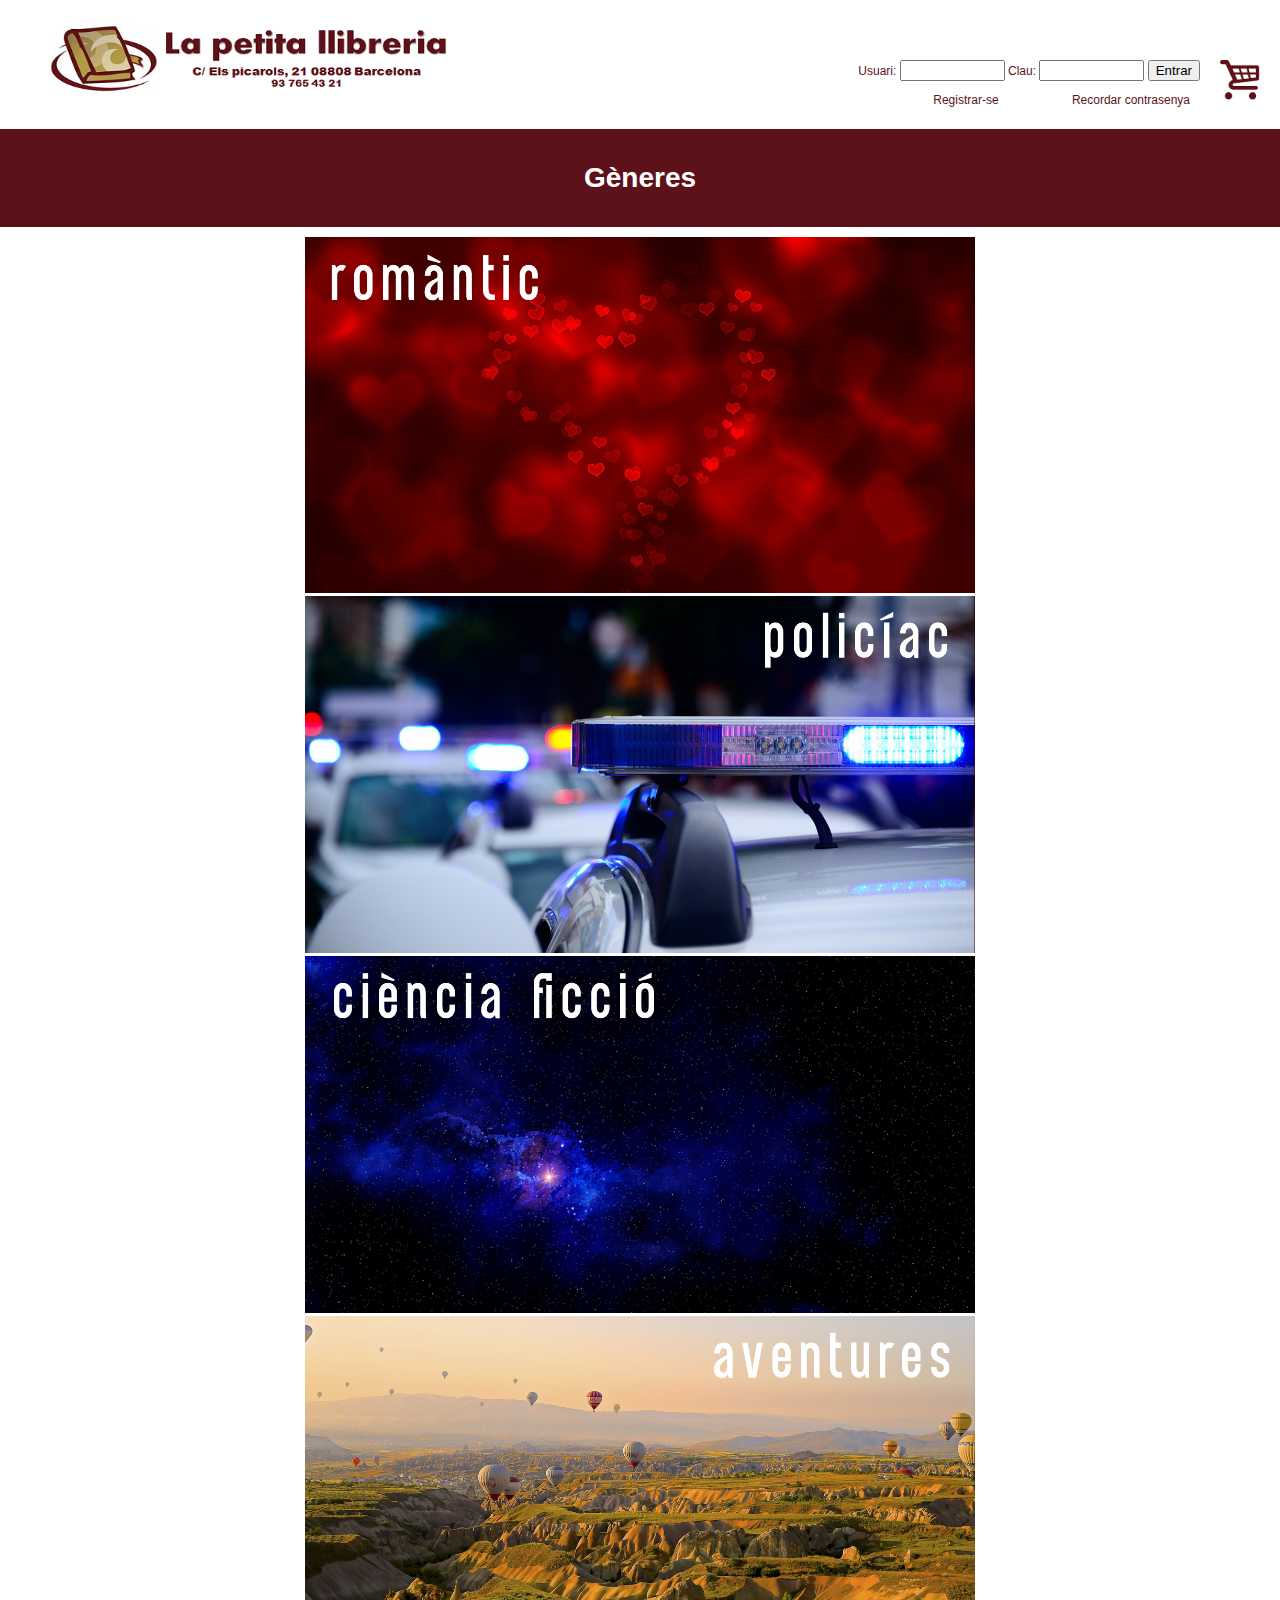
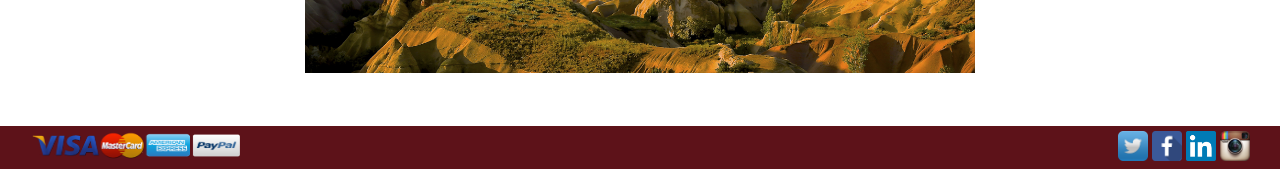
<file: presentacio_producte.html>
<!DOCTYPE html>
<html lang="ca">

<head>
    <meta charset="utf-8" />
    <title> Gèneres </title>
    <meta name="index" content="Pràctica - Programació Web" />
    <link href="estils.css" rel="stylesheet" type="text/css" />
    <script type="text/javascript" src="js/validations.js"></script>
    <script type="text/javascript" src="js/llistat_llibres.js"></script>

</head>

<body onload="ordenar_ventes_asc()">



    <!-- capçalera esquerra pàgina -->
    <div id="leftHead">
        <span id="logo"> <a href="index.html"><img src="img/logo.png" alt="logo"  height="75" width="400"></a> </span>
    </div>


    <!-- capçalera dreta pàgina -->
    <div id="rightHead">
        <a href="carrito.html"> <img src="img/carret.png" alt="logo" height="40" width="40" hspace="20"> </a>
        <form name="login">
            Usuari:
            <input type="text" name="usuari" size="10"> Clau:
            <input type="password" name="contrasenya" size="10">
            <button type="button" onclick="loginUser()">Entrar</button>
            <p><a href="registration.html">Registrar-se</a> <a href=""> Recordar contrasenya</a></p>
        </form>
    </div>


    <!-- barra horitzontal menú -->



    <!-- INICI CONTINGUT -->
    <div id="content_ord">
        <!-- pàgina stock llibres per ordenar-->


        <head>



        </head>




        <header>

            <!-- Botons d'ordenació -->

            <h1>Gèneres</h1>
        </header>


        <!-- CONTINGUT DINÀMIC -->

        <div class="fons_cataleg" id="romanticos">
            <div>
                <a href="romantic.html"> <img src="img/romantic.jpg" width="100%"></a>
            </div>
            <div>
                <a href="policiac.html"> <img src="img/policiac.jpg" width="100%"></a>

            </div>
            <div>
                <a href="ciencia_ficcio.html"> <img src="img/ciencia_ficcio.jpg" width="100%"></a>

            </div>
            <div>
                <a href="aventures.html"> <img src="img/aventures.jpg" width="100%"></a>


            </div>
            <div>



            </div>

        </div>

        <!-- Script d'ordenació més arrays llibres -->

    </div>





    <!-- FINAL CONTINGUT -->


    <!-- Peu de la pàgina -->
    <div id="footer">
        <!-- botons xarxes socials -->
        <div id="follow">
            <a target="_blank" href=https://www.twitter.com> <img src="img/twitter.png" alt="twitter" height="30" width="30" vspace="5"> </a>
            <a target="_blank" href=https://www.facebook.com> <img src="img/facebook.png" alt="facebook" height="30" width="30" vspace="5"> </a>
            <a target="_blank" href=https://www.linkedin.com> <img src="img/linkedin.png" alt="linkedin" height="30" width="30" vspace="5"> </a>
            <a target="_blank" href=https://www.instagram.com> <img src="img/instagram.png" alt="instagram" height="30" width="30" vspace="5"> </a>
        </div>

        <div id="pagaments">
            <img src="img/pagaments.png" alt="pagaments" height="30" width="210" vspace="5">
        </div>

    </div>




</html>
</file>
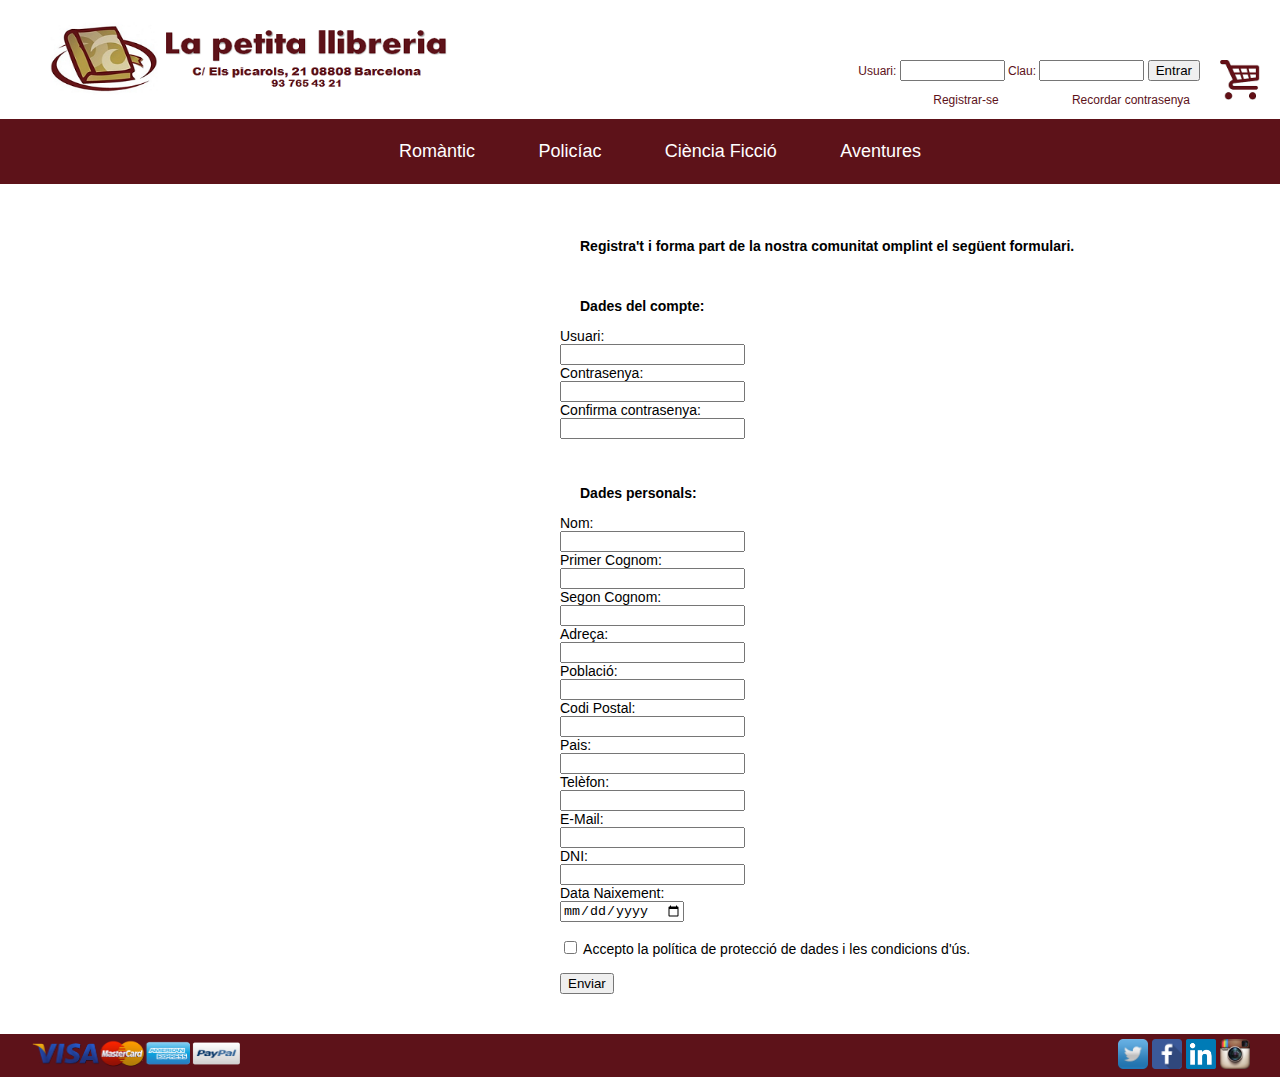
<file: registration.html>
<!DOCTYPE html>
<html lang="ca">

<head>
    <meta charset="utf-8" />
    <title> registre </title>
    <meta name="index" content="Pràctica - Programació Web" />
    <link href="estils.css" rel="stylesheet" type="text/css" />
    <script type="text/javascript" src="js/validations.js"></script>
    <script type="text/javascript" src="js/llistat_llibres.js"></script>

</head>

<body>

    <!-- capçalera esquerra pàgina -->
    <div id="leftHead">
        <span id="logo"> <a href="index.html"><img src="img/logo.png" alt="logo"  height="75" width="400"></a> </span>
    </div>


    <!-- capçalera dreta pàgina -->
    <div id="rightHead">
        <a href="carrito.html"> <img src="img/carret.png" alt="logo" height="40" width="40" hspace="20"> </a>
        <form name="login">
            Usuari:
            <input type="text" name="usuari" size="10"> Clau:
            <input type="password" name="contrasenya" size="10">
            <button type="button" onclick="loginUser()">Entrar</button>
            <p><a href="registration.html">Registrar-se</a> <a href=""> Recordar contrasenya</a></p>
        </form>
    </div>


    <!-- barra horitzontal menú -->
    <div id="menu">
        <ul>
            <li><a href="romantic.html">Romàntic</a>
            </li>
            <li><a href="policiac.html">Policíac</a>
            </li>
            <li><a href="ciencia_ficcio.html">Ciència Ficció</a>
            </li>
            <li><a href="aventures.html">Aventures</a>
            </li>
        </ul>
    </div>


    <!-- INICI CONTINGUT -->
    <div id="content">
        <form name="registre" action="" onsubmit="return validateForm()" method="">
            <p><b>Registra't i forma part de la nostra comunitat omplint el següent formulari. </b></p>
            <br>
            <p><b> Dades del compte: </b></p>
            Usuari:
            <br>
            <input type="text" name="usuari">
            <br> Contrasenya:
            <br>
            <input type="password" name="contrasenya">
            <br> Confirma contrasenya:
            <br>
            <input type="password" name="contrasenya2">
            <br>
            <br>
            <br>
            <p><b> Dades personals: </b></p>
            Nom:
            <br>
            <input type="text" name="nom">
            <br> Primer Cognom:
            <br>
            <input type="text" name="cognom1">
            <br> Segon Cognom:
            <br>
            <input type="text" name="cognom2">
            <br> Adreça:
            <br>
            <input type="text" name="adreca">
            <br> Població:
            <br>
            <input type="text" name="poblacio">
            <br> Codi Postal:
            <br>
            <input type="text" name="codiPostal">
            <br> Pais:
            <br>
            <input type="text" name="pais">
            <br> Telèfon:
            <br>
            <input type="tel" name="telefon">
            <br> E-Mail:
            <br>
            <input type="email" name="email">
            <br> DNI:
            <br>
            <input type="text" name="dni">
            <br> Data Naixement:
            <br>
            <input type="date" name="naixement">
            <br>
            <br>
            <input type="checkbox" name="condicions"> Accepto la política de protecció de dades i les condicions d'ús.
            <br>
            <br>
            <button type="button" onclick="insertUser()">Enviar</button>
        </form>
    </div>

    <!-- FINAL CONTINGUT -->


    <!-- Peu de la pàgina -->
    <div id="footer">
        <!-- botons xarxes socials -->
        <div id="follow">
            <a target="_blank" href=https://www.twitter.com> <img src="img/twitter.png" alt="twitter" height="30" width="30" vspace="5"> </a>
            <a target="_blank" href=https://www.facebook.com> <img src="img/facebook.png" alt="facebook" height="30" width="30" vspace="5"> </a>
            <a target="_blank" href=https://www.linkedin.com> <img src="img/linkedin.png" alt="linkedin" height="30" width="30" vspace="5"> </a>
            <a target="_blank" href=https://www.instagram.com> <img src="img/instagram.png" alt="instagram" height="30" width="30" vspace="5"> </a>
        </div>

        <div id="pagaments">
            <img src="img/pagaments.png" alt="pagaments" height="30" width="210" vspace="5">
        </div>

    </div>


</body>


</html>
</file>
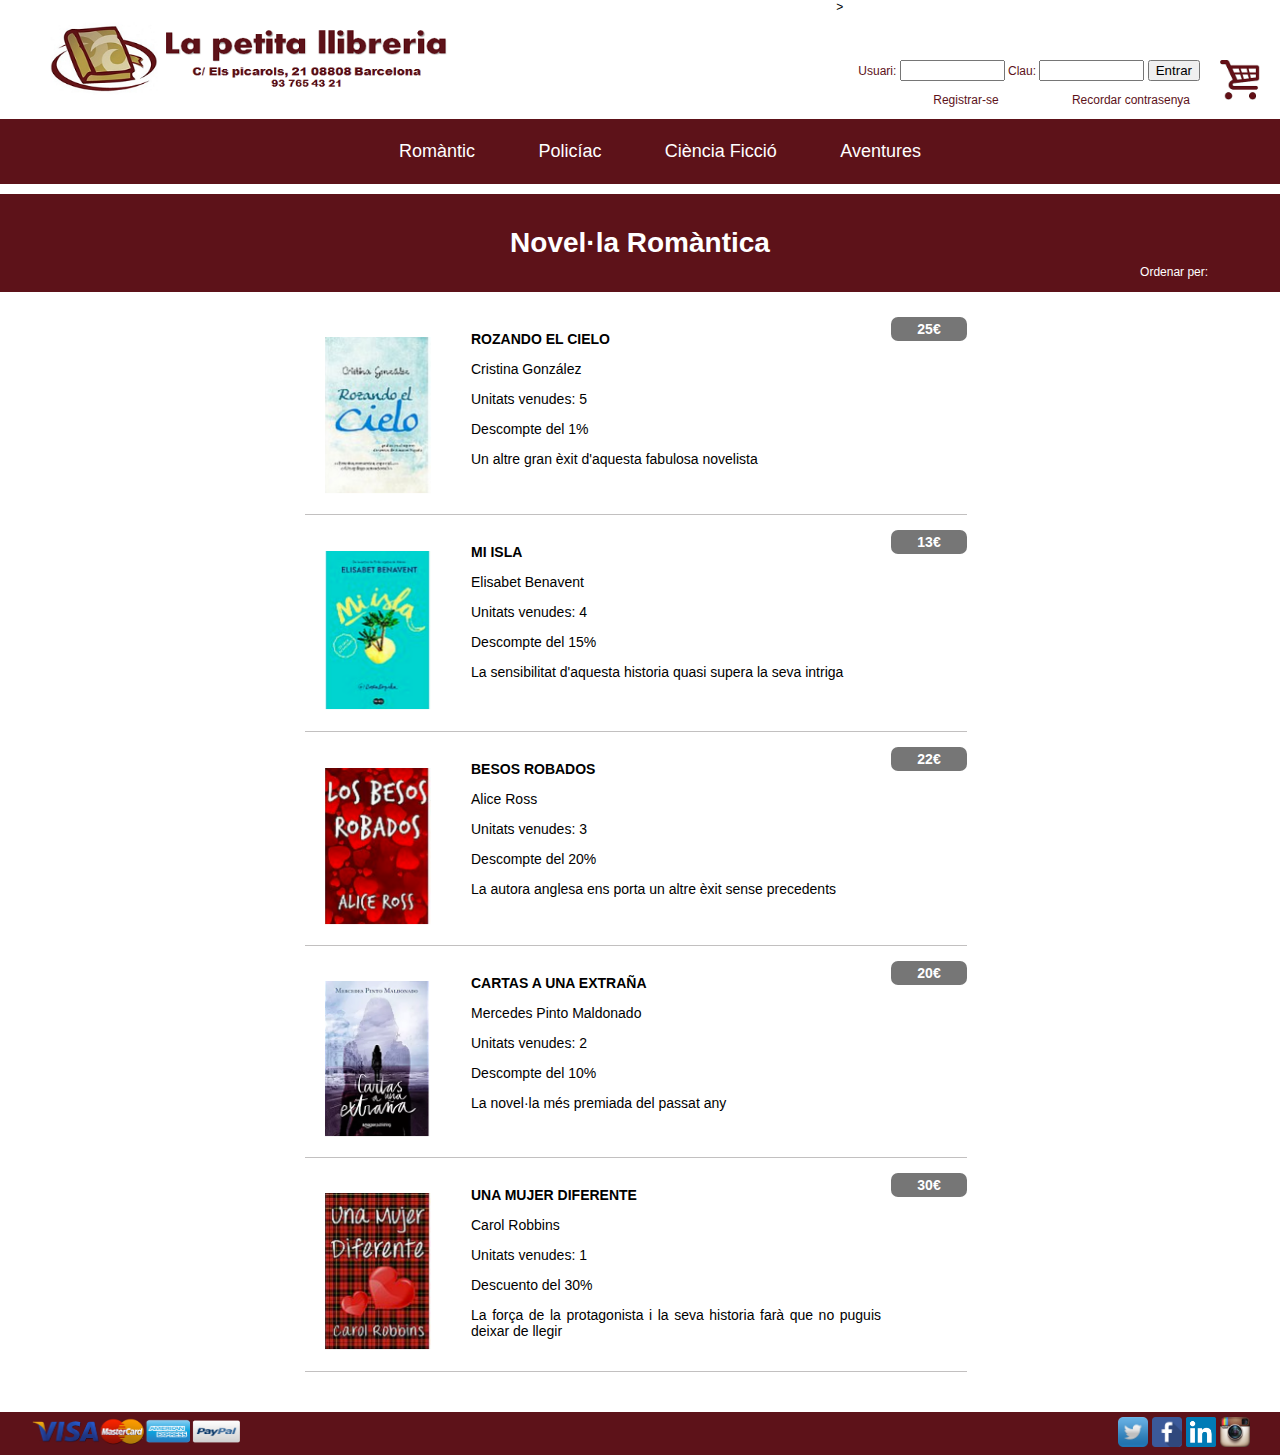
<file: romantic.html>
<!DOCTYPE html>
<html lang="ca">

<head>
    <meta charset="utf-8" />
    <title> Romàntic </title>
    <meta name="index" content="Pràctica - Programació Web" />
    <link href="estils.css" rel="stylesheet" type="text/css" />
    <script type="text/javascript" src="js/validations.js"></script>
    <script type="text/javascript" src="js/llistat_llibres.js"></script>

</head>

<body onload="ordenar_ventes_asc()">



    <!-- capçalera esquerra pàgina -->
    <div id="leftHead">
        <span id="logo"> <a href="index.html"><img src="img/logo.png" alt="logo"  height="75" width="400"></a> </span>
    </div>


    <!-- capçalera dreta pàgina -->
    <div id="rightHead">
        <a href="carrito.html"> <img src="img/carret.png" alt="logo" height="40" width="40" hspace="20"> </a>
        <form name="login">
            Usuari:
            <input type="text" name="usuari" size="10"> Clau:
            <input type="password" name="contrasenya" size="10">
            <button type="button" onclick="loginUser()">Entrar</button>
            <p><a href="registration.html">Registrar-se</a> <a href=""> Recordar contrasenya</a></p>
        </form>>
    </div>


    <!-- barra horitzontal menú -->
    <div id="menu">
        <ul>
            <li><a href="romantic.html">Romàntic</a>
            </li>
            <li><a href="policiac.html">Policíac</a>
            </li>
            <li><a href="ciencia_ficcio.html">Ciència Ficció</a>
            </li>
            <li><a href="aventures.html">Aventures</a>
            </li>
        </ul>
    </div>


    <!-- INICI CONTINGUT -->
    <div id="content_ord">
        <!-- pàgina stock llibres per ordenar-->


        <head>



        </head>




        <header>

            <!-- Botons d'ordenació -->
            <div class="desplegable">
                <button class="boton">Ordenar per:</button>

                <div class="links">

                    <button onclick=ordenar_alf_asc()>ordenar alfabet_asc</button>
                    <button class="" onclick=ordenar_alf_desc()>ordenar alfabet_desc</button>
                    <button onclick=ordenar_preu_asc()>ordenar pvp_asc</button>
                    <button class="" onclick=ordenar_preu_desc()>ordenar pvp_desc</button>
                    <button onclick=ordenar_ventes_asc()>ordenar top ventes_asc</button>
                    <button onclick=ordenar_ventes_desc()>ordenar top ventes_desc</button>
                    <button onclick=ordenar_descompte_asc()>ordenar descompte_asc</button>
                    <button onclick=ordenar_descompte_desc()>ordenar descompte_desc</button>

                </div>
            </div>

            <h1>Novel·la Romàntica</h1>
        </header>


        <!-- CONTINGUT DINÀMIC -->

        <div class="fons_cataleg" id="romanticos">
            <div class="caixa_llibres" id="lib1">
                <img class="caixa_portada" src="" width="100" id="rom_1" onclick="mostra_0()">
                <div class="caixa_info" id="lib1">
                    <h3 class="titol" id="tit_1"></h3>

                    <p id="aut_1"></p>
                    <p id="ventes_1"></p>
                    <p id="descompte_1"></p>
                    <p id="descrip_1"></p>
                </div>
                <p class="preu_article" id="pvp_1"></p>



            </div>
            <div class="caixa_llibres" id="lib2">
                <img class="caixa_portada" src="" width="100" id="rom_2" onclick="mostra_1()">
                <div class="caixa_info" id="lib1">
                    <h3 class="titol" id="tit_2"></h3>

                    <p id="aut_2"></p>


                    <p id="ventes_2"></p>
                    <p id="descompte_2"></p>
                    <p id="descrip_2"></p>
                </div>
                <p class="preu_article" id="pvp_2"></p>




            </div>
            <div class="caixa_llibres" id="lib3">
                <img class="caixa_portada" src="" width="100" id="rom_3" onclick="mostra_2()">

                <div class="caixa_info" id="lib1">
                    <h3 class="titol" id="tit_3"></h3>

                    <p id="aut_3"></p>


                    <p id="ventes_3"></p>
                    <p id="descompte_3"></p>
                    <p id="descrip_3"></p>
                </div>
                <p class="preu_article" id="pvp_3"></p>


            </div>
            <div class="caixa_llibres" id="lib4">
                <img class="caixa_portada" src="" width="100" id="rom_4" onclick="mostra_3()">

                <div class="caixa_info" id="lib1">
                    <h3 class="titol" id="tit_4"></h3>

                    <p id="aut_4"></p>


                    <p id="ventes_4"></p>
                    <p id="descompte_4"></p>
                    <p id="descrip_4"></p>
                </div>
                <p class="preu_article" id="pvp_4"></p>

            </div>
            <div class="caixa_llibres" id="lib5">
                <img class="caixa_portada" src="" width="100" id="rom_5" onclick="mostra_4()">

                <div class="caixa_info" id="lib1">
                    <h3 class="titol" id="tit_5"></h3>

                    <p id="aut_5"></p>


                    <p id="ventes_5"></p>
                    <p id="descompte_5"></p>
                    <p id="descrip_5"></p>

                </div>
                <p class="preu_article" id="pvp_5"></p>


            </div>

        </div>

        <!-- Script d'ordenació més arrays llibres -->
        <script type="text/javascript" src="js/llistat_llibres.js"></script>

    </div>





    <!-- FINAL CONTINGUT -->


    <!-- Peu de la pàgina -->
    <div id="footer">
        <!-- botons xarxes socials -->
        <div id="follow">
            <a target="_blank" href=https://www.twitter.com> <img src="img/twitter.png" alt="twitter" height="30" width="30" vspace="5"> </a>
            <a target="_blank" href=https://www.facebook.com> <img src="img/facebook.png" alt="facebook" height="30" width="30" vspace="5"> </a>
            <a target="_blank" href=https://www.linkedin.com> <img src="img/linkedin.png" alt="linkedin" height="30" width="30" vspace="5"> </a>
            <a target="_blank" href=https://www.instagram.com> <img src="img/instagram.png" alt="instagram" height="30" width="30" vspace="5"> </a>
        </div>

        <div id="pagaments">
            <img src="img/pagaments.png" alt="pagaments" height="30" width="210" vspace="5">
        </div>

    </div>




</html>
</file>
<file: estils.css>
@charset "utf-8";
/* CSS Pràctica Programació Web */

body {
    margin: 0;
    font: 12px Arial;
    background-color: white;
}

a {
    text-decoration: none;
}

#leftHead {
    float: left;
    width: 50%;
    /*height: 150px;*/
}

#rightHead {
    float: right;
    width: 50%;
    /*height: 150px;*/
    
    text-align: right;
}

#rightHead img {
    float: right;
    padding-top: 60px;
}

#rightHead form {
    float: right;
    padding-top: 60px;
    color: rgb(93, 18, 25);
}

#rightHead form a,
a:visited {
    padding-left: 70px;
    color: rgb(93, 18, 25);
}

#logo {
    padding: 20px 0px 20px 50px;
    float: left;
}

#menu {
    float: left;
    width: 100%;
    margin: 0;
    padding: 0;
    text-align: center;
    overflow: hidden;
    background-color: rgb(93, 18, 25);
}

#menu li {
    display: inline;
}

#menu a {
    font: 18px Arial;
    color: white;
    text-align: center;
    display: inline-block;
    padding: 10px 30px 10px 30px;
}

#content {
    font: 14px Arial;
    text-align: justify;
    padding: 40px 60px 40px 60px;
    float: left;
}

#content_ord {
    font: 14px Arial;
    text-align: justify;
    padding: 10px 60px 40px 0px;
    float: left;
    width: 100%;
}

#content form {
    margin-left: 500px;
}

#footer {
    float: left;
    width: 100%;
    background-color: rgb(93, 18, 25);
    color: white;
    font: 14px Arial;
}

#follow {
    float: right;
    margin-right: 30px;
}

#pagaments {
    margin-left: 30px;
}

header,
footer {
    padding: 1em;
    color: white;
    background-color: rgb(93, 18, 25);
    clear: left;
    text-align: center;
    overflow: hidden;
}

div.container {
    width: 100%;
    border: 0px solid gray;
    float: right;
}

div.container2 {
    width: 100%;
    height: 50%;
    border: 0px solid gray;
    background-color: rgb(93, 18, 25);
}

h3 {
    padding-right: 10px;
    padding-left: 20px;
}

h4 {
    padding-right: 10px;
}

p {
    padding-right: 10px;
    padding-left: 20px;
}

div.container3 {
    width: 100%;
    height: 70px;
    border: 0px solid gray;
    float: right;
    display: block;
}

.boton {
    background-color: rgb(93, 18, 25);
    color: white;
    border: none;
    padding: 10px;
    font-size: 12px;
    width: 185px;
    cursor: pointer;
}

.links {
    width: 185px;
    display: none;
}

.links button {
    background-color: rgb(93, 18, 25);
    color: white;
    border: none;
    padding: 10px;
    font-size: 12px;
    display: block;
    width: 185px;
}

.links button:hover {
    background-color: rgb(93, 18, 25);
    color: white;
    border: none;
    padding: 10px;
    font-size: 13px;
    display: block;
}

.desplegable:hover .links {
    display: block;
}

.desplegable {
    position: absolute;
    left: 84.5%;
    margin-top: 47px;
    margin-right: 100px;
}

.caixa_llibres {
    border-bottom: 1px solid #c2c0c0;
    border-top: 0px solid red;
    float: left;
    position: relative;
    padding-top: 15px;
    cursor: pointer;
    clear: both;
}

.caixa_portada {
    width: 106px;
    float: left;
    padding-right: 20px;
    padding: 20px;
}

.caixa_info {
    float: left;
    width: 440px;
}

.preu_article {
    float: right;
    width: 105px;
    margin: 11px 0 0 5px;
    border-radius: 7px;
    background-color: #767676;
    color: #FFFFFF;
    float: left;
    font-size: 14px;
    font-weight: bold;
    margin: 0;
    padding: 4px 3px;
    text-align: center;
    width: 70px;
}

.fons_cataleg {
    max-width: 670px;
    height: auto;
    margin: 10px;
    border: 0px;
    margin-right: auto;
    margin-left: auto;
}

.titol {
    text-transform: uppercase;
    font-size: 14px;
    width: 322px;
    font-weight: bold;
    text-decoration: none;
}
</file>
